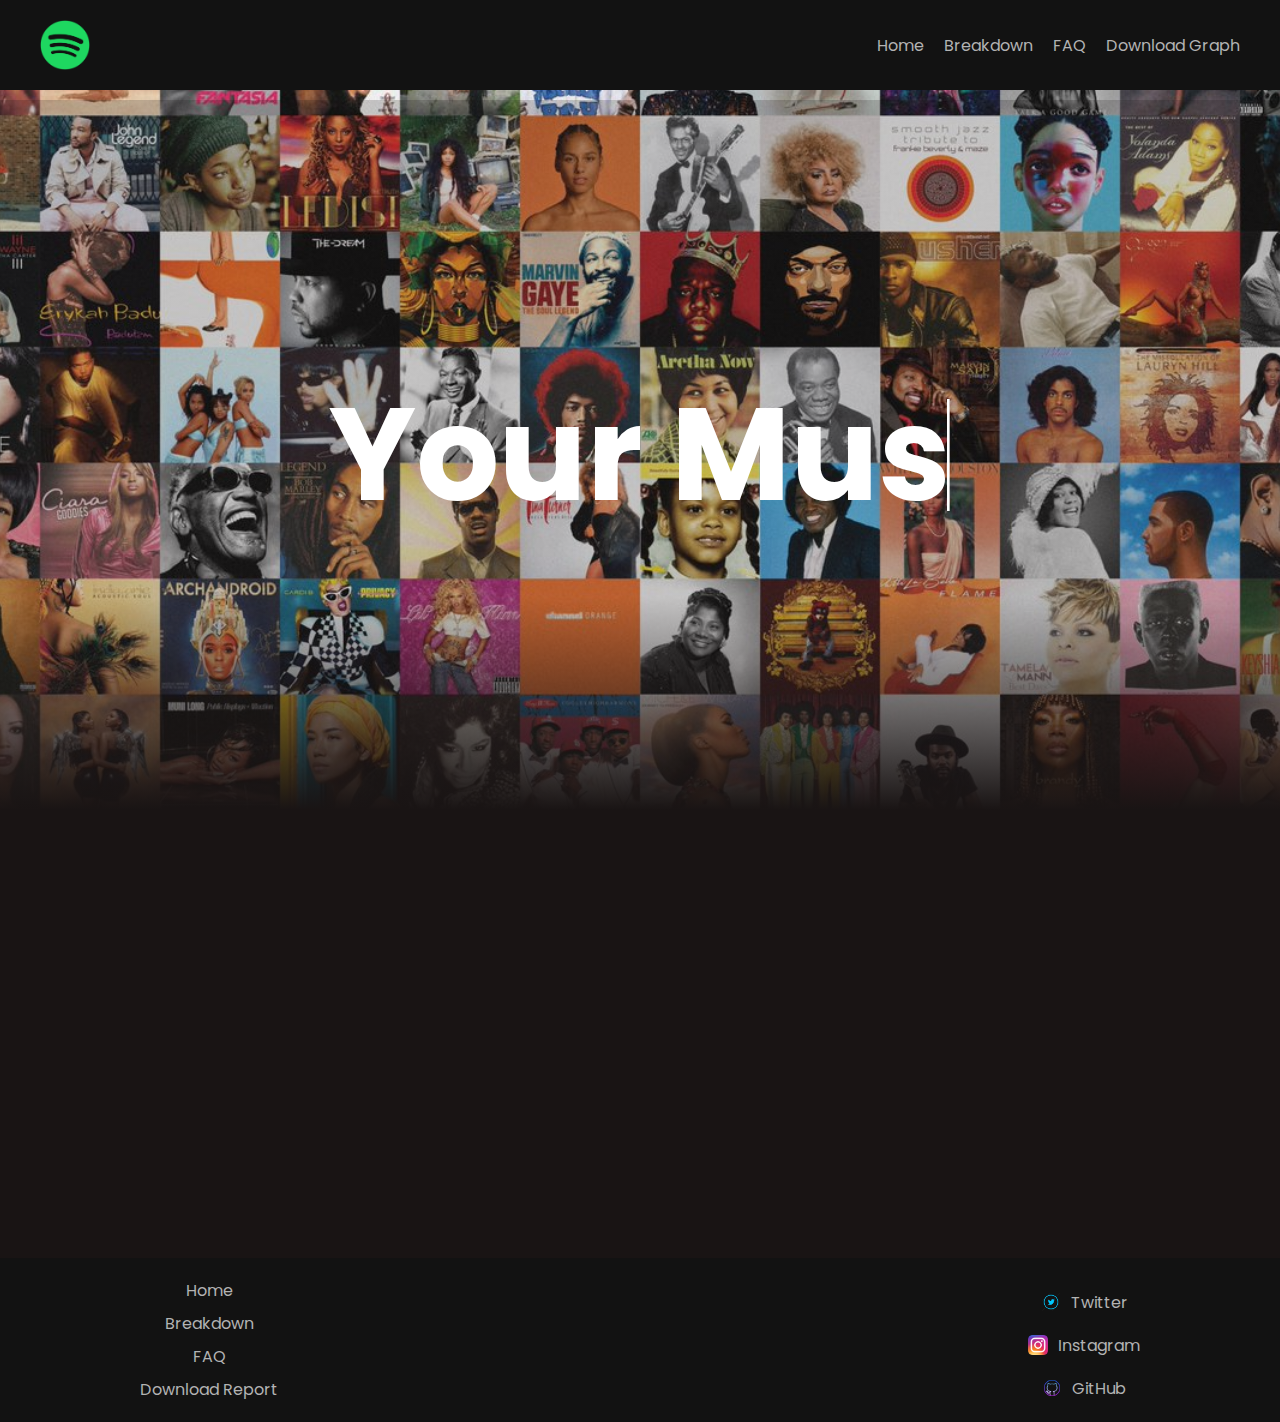
<file: index.html>
<!DOCTYPE html>
<html lang="en">
<head>
    <meta charset="UTF-8">
    <meta name="viewport" content="width=device-width, initial-scale=1.0">
    <title>Spotify Styled Website</title>
    <link rel="stylesheet" href="styles.css">
    <link href="https://fonts.googleapis.com/css2?family=Poppins:wght@300;400;600;700&display=swap" rel="stylesheet">
</head>
<body>

    <nav id="navbar" class="navbar">
        <a href="index.html" class="logo">
            <img src="SpotifyLogo.png" alt="Spotify Logo">
        </a>        
        <ul class="nav-links">
            <li><a href="#">Home</a></li>
            <li><a href="breakdown.html">Breakdown</a></li>
            <li><a href="faq.html">FAQ</a></li>
            <li><a href="download_report.html">Download Graph</a></li>
        </ul>
    </nav>

    <header class="hero">
        <div class="hero-overlay">
            <h1 id="typewriter"></h1>
        </div>
    </header>

    <section class="about">
        <div class="about-text">
            <h2>Welcome to Your Personalized Spotify Report</h2>
            <p>Analyze your listening habits, uncover hidden trends, and download beautiful graphs showing your musical journey.</p>
            <p>Break down your favorite artists, albums, and genres with style.</p>
            <p>Scroll through easy-to-read breakdowns or download them for sharing!</p>
            <a href="breakdown.html" class="cta-button">Take Me to My Report</a>
        </div>
    </section>

    <!-- Footer -->
    <footer class="footer">
        <div class="footer-container">
            <div class="footer-links">
                <a href="index.html">Home</a> 
                <a href="breakdown.html">Breakdown</a> 
                <a href="faq.html">FAQ</a> 
                <a href="download_report.html">Download Report</a>
            </div>
            <div class="socials">
                <a href="https://x.com/akkoStoN" target="_blank">
                    <img src="twitter-icon.png" alt="Twitter Icon" class="social-icon"> Twitter
                </a> 
                <a href="https://www.instagram.com/angelbadoobee/" target="_blank">
                    <img src="instagram-icon.png" alt="Instagram Icon" class="social-icon"> Instagram
                </a>  
                <a href="https://github.com/Angelbadoobee/" target="_blank">
                    <img src="github-icon.png" alt="GitHub Icon" class="social-icon"> GitHub
                </a>
            </div>
        </div>
    </footer>

    <script src="breakdown.js"></script>

</body>
</html>
</file>
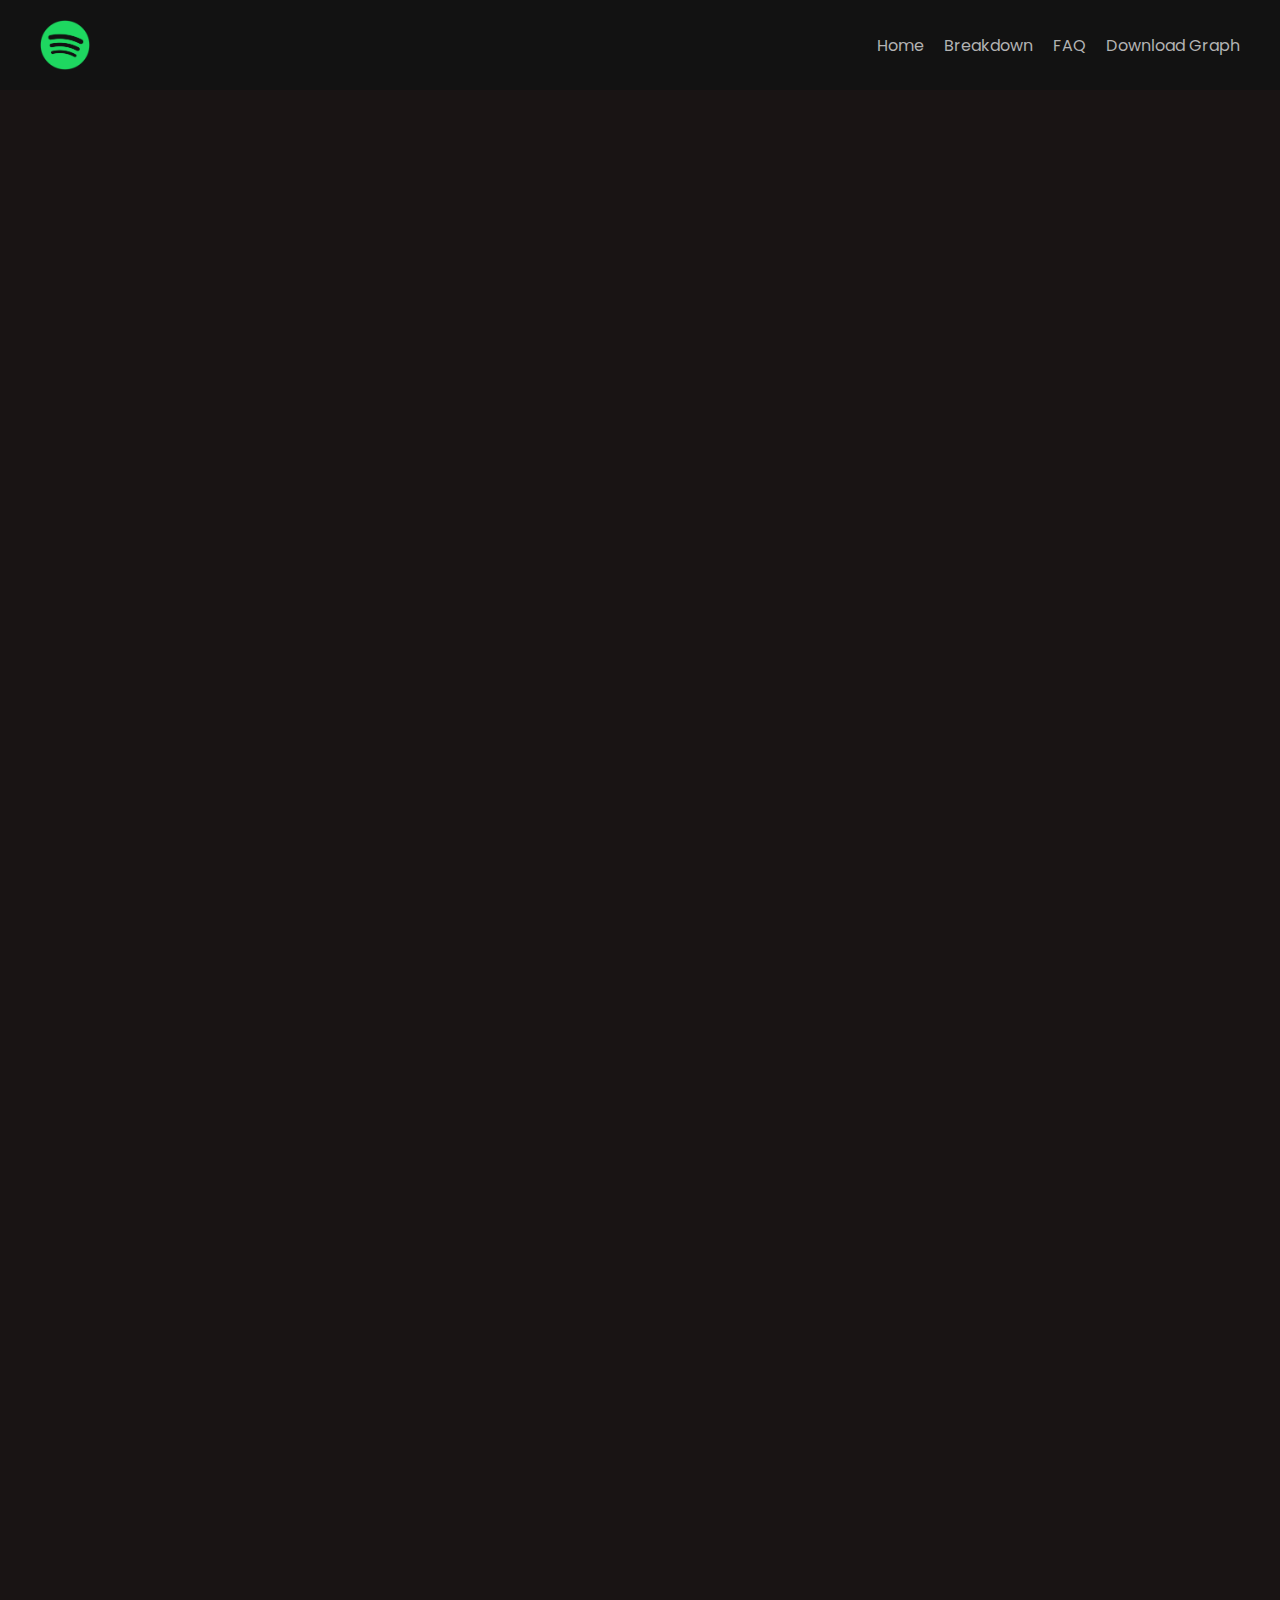
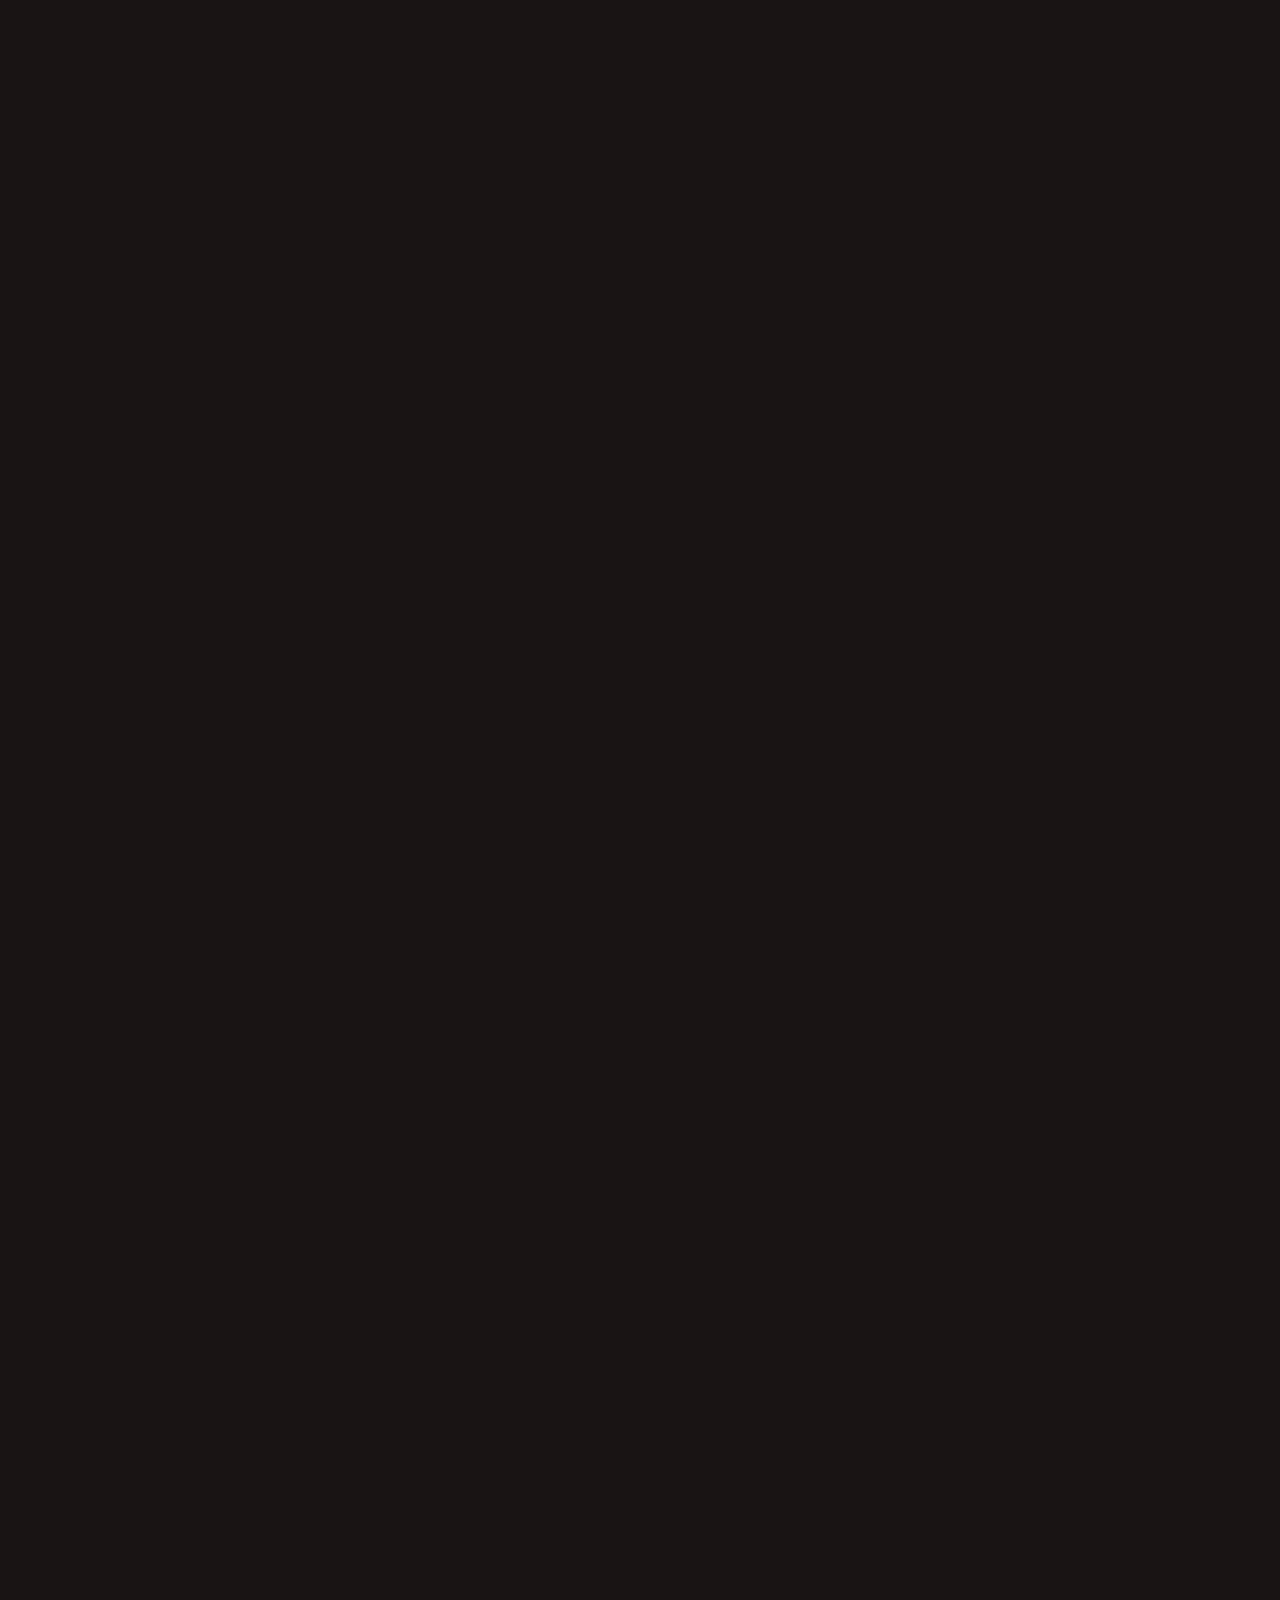
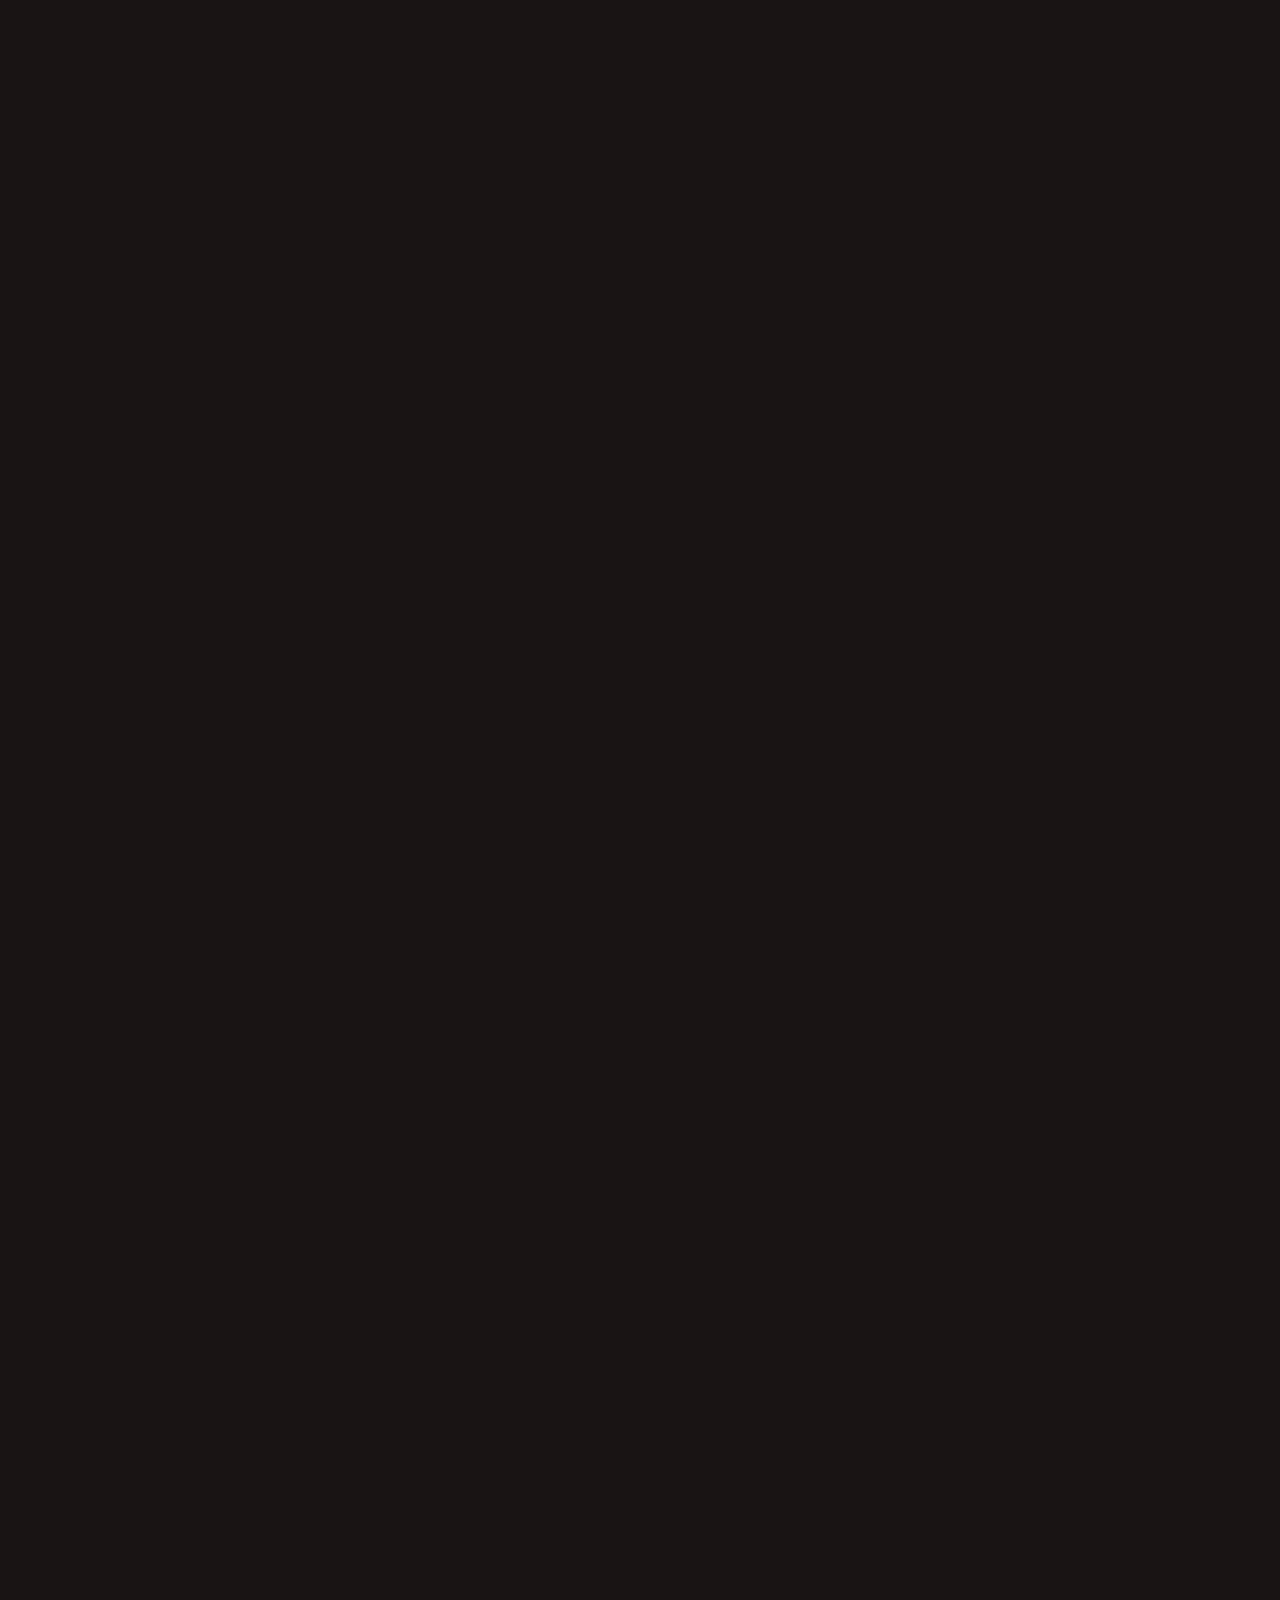
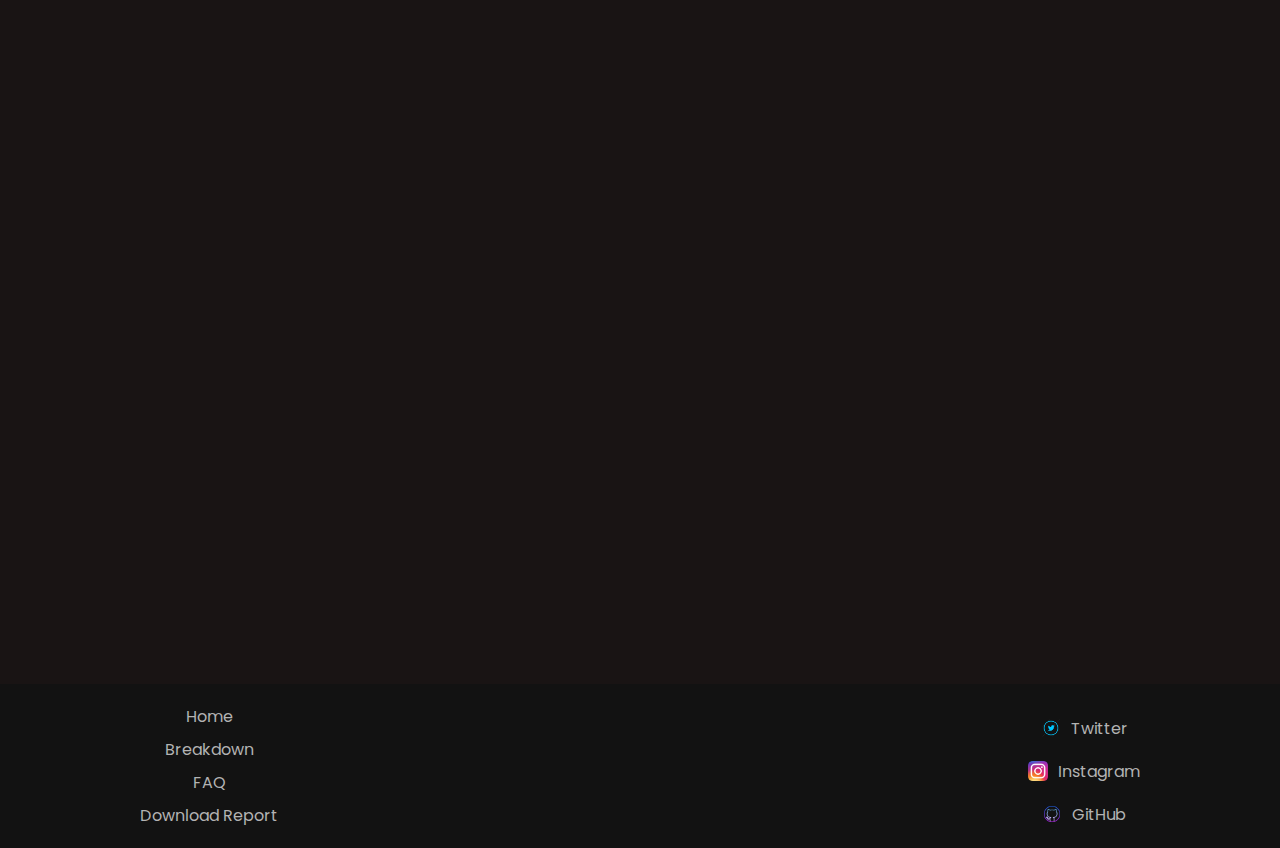
<file: breakdown.html>
<!DOCTYPE html>
<html lang="en">
<head>
    <meta charset="UTF-8">
    <meta name="viewport" content="width=device-width, initial-scale=1.0">
    <title>Your Music Breakdown</title>
    <link rel="stylesheet" href="styles.css">
    <link href="https://fonts.googleapis.com/css2?family=Poppins:wght@300;400;600;700&display=swap" rel="stylesheet">
    <script src="https://cdn.plot.ly/plotly-latest.min.js"></script>
</head>
<body>

    <!-- Navbar -->
    <nav id="navbar" class="navbar">
        <a href="index.html" class="logo">
            <img src="SpotifyLogo.png" alt="Spotify Logo">
        </a>        
        <ul class="nav-links">
            <li><a href="index.html">Home</a></li>
            <li><a href="breakdown.html">Breakdown</a></li>
            <li><a href="faq.html">FAQ</a></li>
            <li><a href="download_report.html">Download Graph</a></li>
        </ul>
    </nav>

    <!-- Main Content Wrapper -->
    <div class="main-content">

        <!-- Page Title and Upload Button -->
        <section class="about">
            <div class="about-text">
                <h2>Your Music Breakdown</h2>
                <p class="subtitle">Discover your hidden biases, unexpected patterns, and what you <em>actually</em> love</p>
                <button id="uploadButton" class="cta-button">Click here to upload your CSV file</button>
                <input type="file" id="fileInput" accept=".csv,.xls,.xlsx" style="display: none;">
            </div>
        </section>

        <!-- Visualizations Section -->
        <section id="visualizations" class="visualizations-container">
            
            <!-- Key Insights Section -->
            <div id="keyInsights" class="insights-grid" style="display: none;">
                <div class="insight-card">
                    <h3>Your Bias Score</h3>
                    <div id="biasScore" class="metric-large">-</div>
                    <p class="metric-description">How aligned are your expectations with your actual ratings?</p>
                </div>
                <div class="insight-card">
                    <h3>Biggest Surprise</h3>
                    <div id="biggestSurprise" class="metric-medium">-</div>
                    <p class="metric-description">The category that defied your expectations most</p>
                </div>
                <div class="insight-card">
                    <h3>Hidden Gem</h3>
                    <div id="hiddenGem" class="metric-medium">-</div>
                    <p class="metric-description">The song you rated highest despite initial skepticism</p>
                </div>
            </div>

            <!-- World Map for Song Origins -->
            <div class="chart-section">
                <h2 class="chart-title">Where Your Music Comes From</h2>
                <p class="chart-subtitle">Heat map of countries based on average ratings</p>
                <div id="worldMap" class="chart-container"></div>
            </div>

            <!-- Genre Heat Map -->
            <div class="chart-section">
                <h2 class="chart-title">Genre × Rating Matrix</h2>
                <p class="chart-subtitle">Which genres consistently deliver (or disappoint)?</p>
                <div id="genreHeatmap" class="chart-container"></div>
            </div>

            <!-- Race and Gender Comparison -->
            <div class="chart-section">
                <h2 class="chart-title">Rating by Demographics</h2>
                <p class="chart-subtitle">Average ratings across artist race and gender</p>
                <div class="charts-row">
                    <div id="raceChart" class="chart-half"></div>
                    <div id="genderChart" class="chart-half"></div>
                </div>
            </div>

            <!-- Expectation Gap Analysis -->
            <div class="chart-section">
                <h2 class="chart-title">Expectation vs. Reality</h2>
                <p class="chart-subtitle">Songs where your review sentiment didn't match your rating</p>
                <div id="expectationGap" class="chart-container"></div>
            </div>

            <!-- Track Length Analysis -->
            <div class="chart-section">
                <h2 class="chart-title">Does Length Matter?</h2>
                <p class="chart-subtitle">Track length vs. rating (do you punish long songs?)</p>
                <div id="trackLengthScatter" class="chart-container"></div>
            </div>

            <!-- Language Performance -->
            <div class="chart-section">
                <h2 class="chart-title">Language Breakdown</h2>
                <p class="chart-subtitle">How multilingual tracks perform in your ratings</p>
                <div id="languageRatings" class="chart-container"></div>
            </div>

            <!-- Release Date Trends -->
            <div class="chart-section">
                <h2 class="chart-title">Time Traveling Through Your Taste</h2>
                <p class="chart-subtitle">Rating trends across release years</p>
                <div id="releaseDateGraph" class="chart-container"></div>
            </div>

            <!-- Genre Variance Box Plot -->
            <div class="chart-section">
                <h2 class="chart-title">Rating Consistency by Genre</h2>
                <p class="chart-subtitle">Which genres are most polarizing for you?</p>
                <div id="genreVariance" class="chart-container"></div>
            </div>

            <!-- Song Cards Deck -->
            <div class="chart-section">
                <h2 class="chart-title">Your Top & Bottom Tracks</h2>
                <div id="songCards" class="song-cards-container"></div>
            </div>

        </section>

    </div>

    <!-- Footer -->
    <footer class="footer">
        <div class="footer-container">
            <div class="footer-links">
                <a href="index.html">Home</a> 
                <a href="breakdown.html">Breakdown</a> 
                <a href="faq.html">FAQ</a> 
                <a href="download_report.html">Download Report</a>
            </div>
            <div class="socials">
                <a href="https://x.com/akkoStoN" target="_blank">
                    <img src="twitter-icon.png" alt="Twitter Icon" class="social-icon"> Twitter
                </a> 
                <a href="https://www.instagram.com/angelbadoobee/" target="_blank">
                    <img src="instagram-icon.png" alt="Instagram Icon" class="social-icon"> Instagram
                </a>  
                <a href="https://github.com/TahshonHolmes/" target="_blank">
                    <img src="github-icon.png" alt="GitHub Icon" class="social-icon"> GitHub
                </a>
            </div>
        </div>
    </footer>

    <script src="breakdown.js"></script>
</body>
</html>
</file>
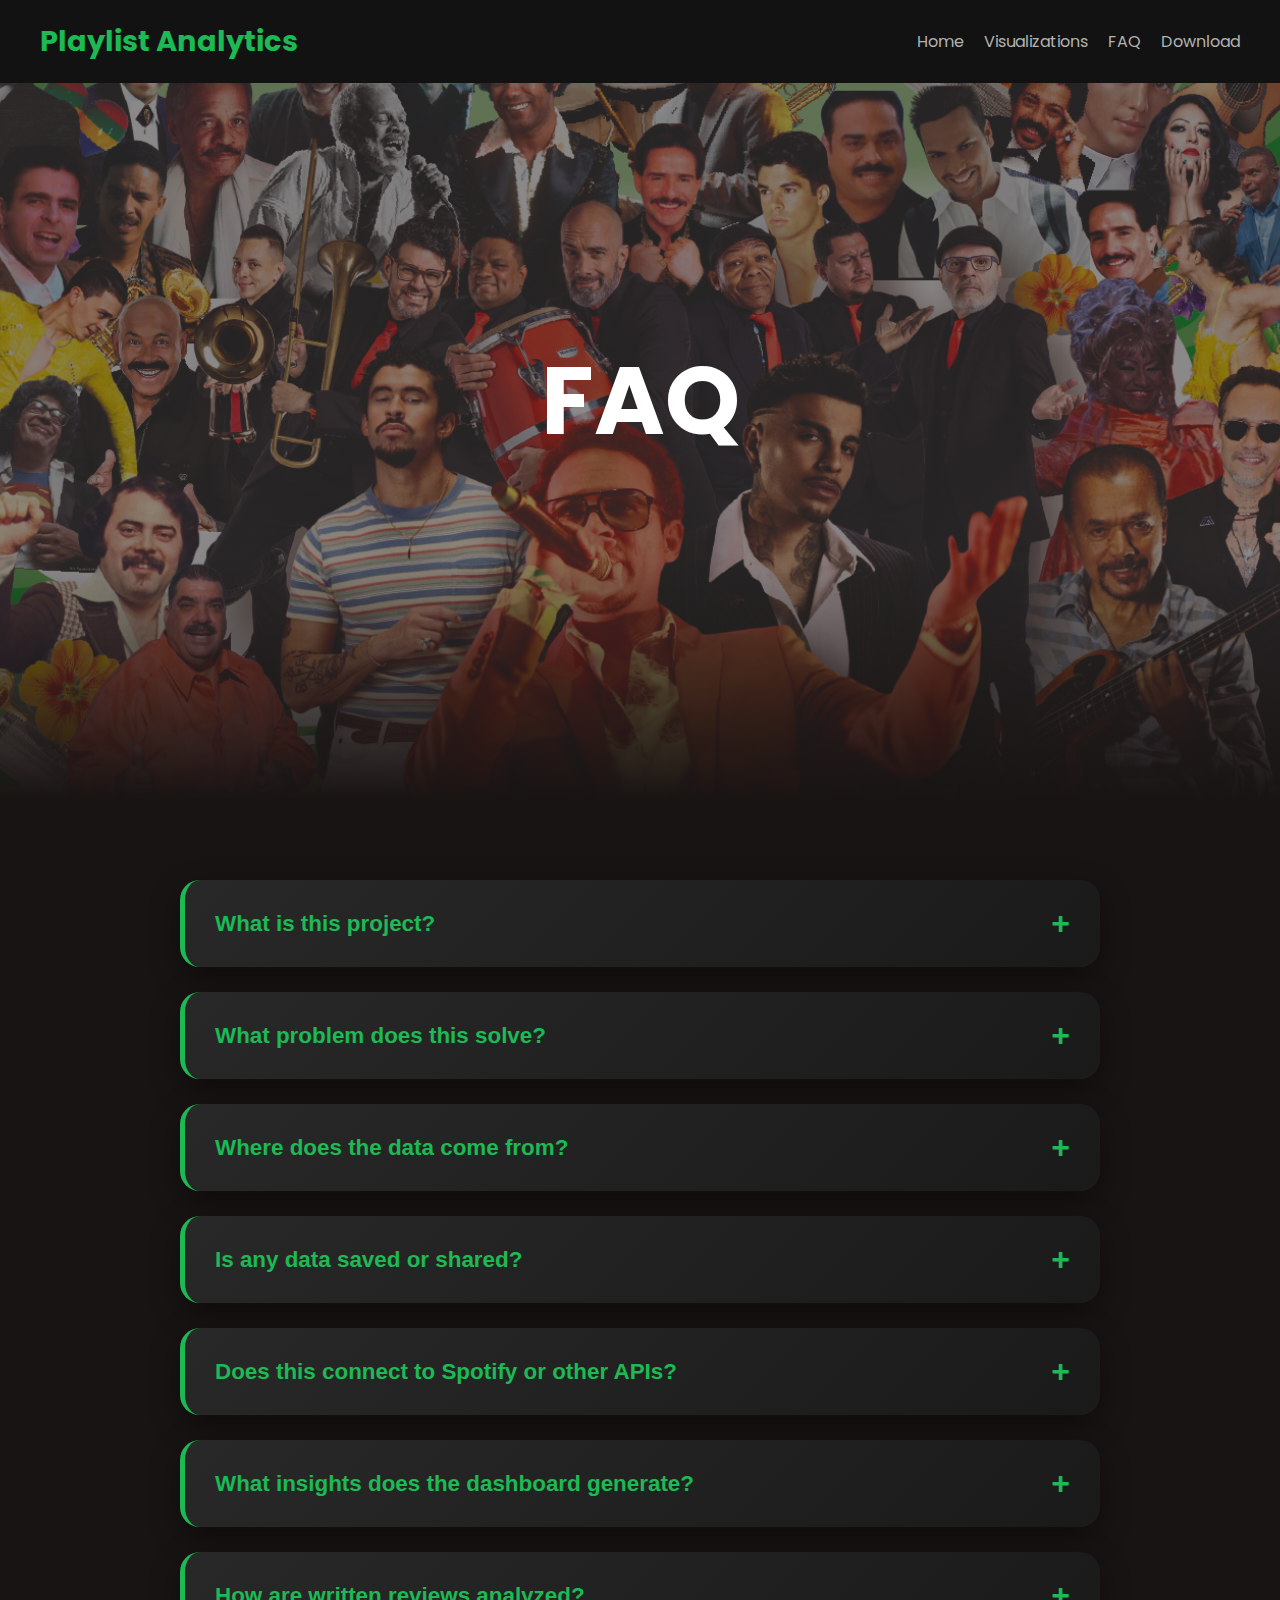
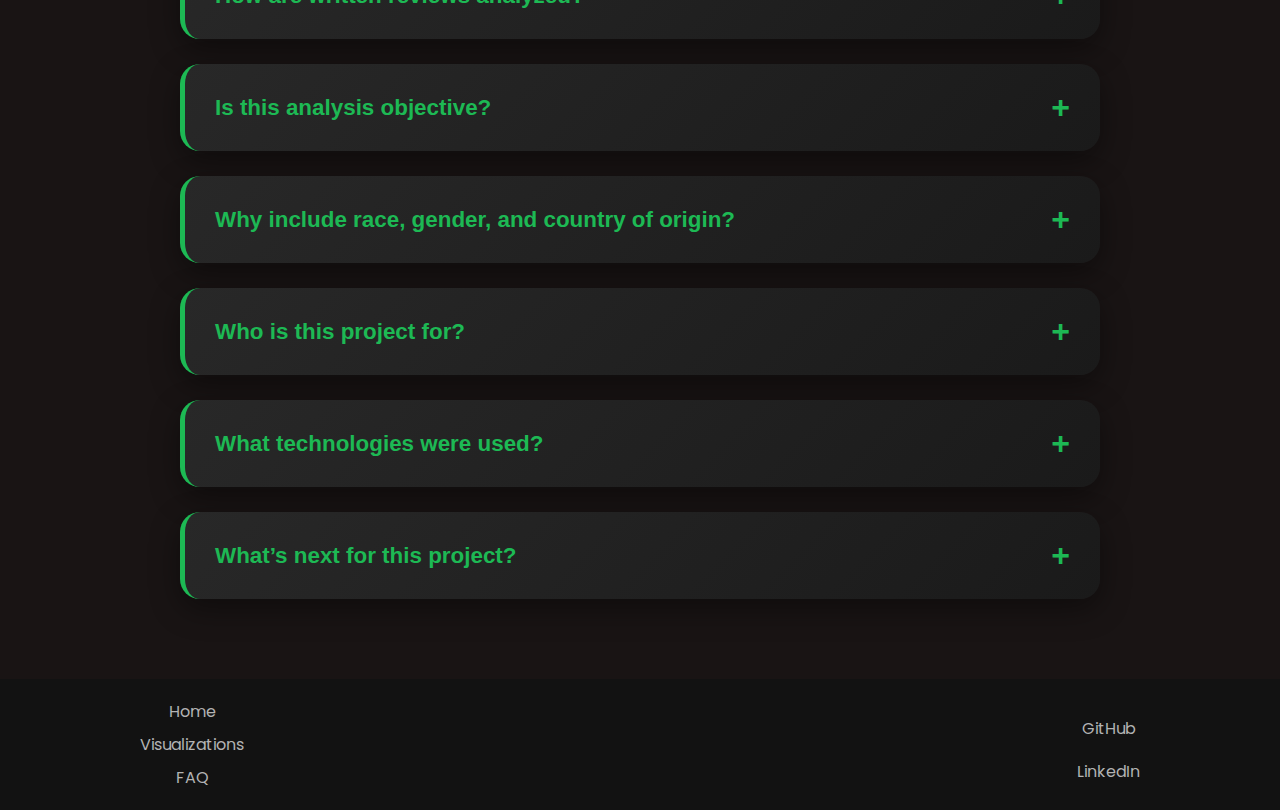
<file: faq.html>
<!DOCTYPE html>
<html lang="en">
<head>
    <meta charset="UTF-8">
    <meta name="viewport" content="width=device-width, initial-scale=1.0">
    <title>FAQ | Playlist Rating Dissection</title>

    <!-- Google Font -->
    <link href="https://fonts.googleapis.com/css2?family=Poppins:wght@300;400;600;700&display=swap" rel="stylesheet">

    <!-- Main Styles -->
    <link rel="stylesheet" href="styles.css">
</head>
<body>

    <!-- Navbar -->
    <nav class="navbar" id="navbar">
        <a href="index.html" class="logo">Playlist Analytics</a>
        <ul class="nav-links">
            <li><a href="index.html">Home</a></li>
            <li><a href="visualizations.html">Visualizations</a></li>
            <li><a href="faq.html" class="active">FAQ</a></li>
            <li><a href="download_report.html">Download</a></li>
        </ul>
    </nav>

    <!-- FAQ Banner -->
    <section class="faq-banner">
        <div class="faq-banner-overlay">
            <h1>FAQ</h1>
        </div>
    </section>

    <!-- FAQ Section -->
    <section class="faq-section">
        <div class="faq-container">

            <div class="faq-item">
                <button class="faq-question">
                    <span>What is this project?</span>
                    <span class="faq-icon">+</span>
                </button>
                <div class="faq-answer">
                    <p>
                        This is a client-side music analytics dashboard that explores personal playlist ratings.
                        It combines numerical scores, written reviews, and metadata to reveal patterns in taste,
                        bias, and consistency.
                    </p>
                </div>
            </div>

            <div class="faq-item">
                <button class="faq-question">
                    <span>What problem does this solve?</span>
                    <span class="faq-icon">+</span>
                </button>
                <div class="faq-answer">
                    <p>
                        Streaming platforms show engagement metrics, but they rarely explain <em>why</em>
                        listeners feel the way they do. This project focuses on reflective analysis rather
                        than recommendation algorithms.
                    </p>
                </div>
            </div>

            <div class="faq-item">
                <button class="faq-question">
                    <span>Where does the data come from?</span>
                    <span class="faq-icon">+</span>
                </button>
                <div class="faq-answer">
                    <p>
                        All data is user-provided via locally uploaded CSV files. Nothing is stored,
                        tracked, or sent to a server.
                    </p>
                </div>
            </div>

            <div class="faq-item">
                <button class="faq-question">
                    <span>Is any data saved or shared?</span>
                    <span class="faq-icon">+</span>
                </button>
                <div class="faq-answer">
                    <p>
                        No. The dashboard runs entirely in the browser. Once the page is refreshed,
                        all uploaded data is cleared.
                    </p>
                </div>
            </div>

            <div class="faq-item">
                <button class="faq-question">
                    <span>Does this connect to Spotify or other APIs?</span>
                    <span class="faq-icon">+</span>
                </button>
                <div class="faq-answer">
                    <p>
                        No. The project intentionally avoids external APIs to keep the focus on
                        user-curated data and subjective evaluation.
                    </p>
                </div>
            </div>

            <div class="faq-item">
                <button class="faq-question">
                    <span>What insights does the dashboard generate?</span>
                    <span class="faq-icon">+</span>
                </button>
                <div class="faq-answer">
                    <p>
                        It explores rating distributions, genre trends, track length effects,
                        sentiment vs. score gaps, language patterns, and consistency across artists
                        and albums.
                    </p>
                </div>
            </div>

            <div class="faq-item">
                <button class="faq-question">
                    <span>How are written reviews analyzed?</span>
                    <span class="faq-icon">+</span>
                </button>
                <div class="faq-answer">
                    <p>
                        Reviews are analyzed using keyword-based sentiment scoring. The goal is not
                        perfect accuracy, but to highlight mismatches between emotional tone and
                        numeric ratings.
                    </p>
                </div>
            </div>

            <div class="faq-item">
                <button class="faq-question">
                    <span>Is this analysis objective?</span>
                    <span class="faq-icon">+</span>
                </button>
                <div class="faq-answer">
                    <p>
                        No — and that’s intentional. Subjectivity is treated as a data source.
                        Bias, expectations, and cultural context are part of the signal, not noise.
                    </p>
                </div>
            </div>

            <div class="faq-item">
                <button class="faq-question">
                    <span>Why include race, gender, and country of origin?</span>
                    <span class="faq-icon">+</span>
                </button>
                <div class="faq-answer">
                    <p>
                        These fields allow exploration of representation and listening patterns.
                        They are not used to rank or stereotype artists, and all data is
                        user-defined.
                    </p>
                </div>
            </div>

            <div class="faq-item">
                <button class="faq-question">
                    <span>Who is this project for?</span>
                    <span class="faq-icon">+</span>
                </button>
                <div class="faq-answer">
                    <p>
                        This dashboard is for music listeners, analysts, and anyone interested
                        in exploring taste through data rather than algorithms.
                    </p>
                </div>
            </div>

            <div class="faq-item">
                <button class="faq-question">
                    <span>What technologies were used?</span>
                    <span class="faq-icon">+</span>
                </button>
                <div class="faq-answer">
                    <p>
                        Built with HTML, CSS, and vanilla JavaScript. Data is parsed from CSV files
                        and visualized using Plotly.js for interactive exploration.
                    </p>
                </div>
            </div>

            <div class="faq-item">
                <button class="faq-question">
                    <span>What’s next for this project?</span>
                    <span class="faq-icon">+</span>
                </button>
                <div class="faq-answer">
                    <p>
                        Planned improvements include deeper sentiment analysis, playlist comparisons,
                        exportable reports, and enhanced filtering.
                    </p>
                </div>
            </div>

        </div>
    </section>

    <!-- Footer -->
    <footer class="footer">
        <div class="footer-container">
            <div class="footer-links">
                <a href="index.html">Home</a>
                <a href="visualizations.html">Visualizations</a>
                <a href="faq.html">FAQ</a>
            </div>
            <div class="socials">
                <a href="#">GitHub</a>
                <a href="#">LinkedIn</a>
            </div>
        </div>
    </footer>

    <!-- FAQ Accordion Script -->
    <script>
        document.querySelectorAll('.faq-question').forEach(button => {
            button.addEventListener('click', () => {
                const item = button.parentElement;
                item.classList.toggle('active');
            });
        });
    </script>

</body>
</html>
</file>
<file: styles.css>
/* Basic Reset */
* {
    margin: 0;
    padding: 0;
    box-sizing: border-box;
}

/* Font */
body {
    font-family: 'Poppins', sans-serif;
    background-color: #191414;
    color: #ffffff;
    display: flex;
    flex-direction: column;
    min-height: 100vh;
}

/* Navbar */
.navbar {
    display: flex;
    justify-content: space-between;
    align-items: center;
    background-color: #191414;
    padding: 20px 40px;
    position: sticky;
    top: 0;
    z-index: 1000;
    transition: top 0.3s;
}

.navbar .logo {
    font-size: 1.8rem;
    font-weight: bold;
    color: #1DB954;
}

.navbar .nav-links {
    list-style: none;
    display: flex;
    gap: 20px;
}

.navbar .nav-links li a {
    text-decoration: none;
    color: #b3b3b3;
    font-size: 1rem;
    transition: color 0.3s;
}

.navbar .nav-links li a:hover {
    color: #1DB954;
}

/* Hero Section */
.hero {
    background: url('home page collage.jpg') no-repeat center center/cover;
    height: 90vh;
    position: relative;
}

.hero-overlay {
    width: 100%;
    height: 100%;
    background: linear-gradient(to bottom, rgba(25,20,20,0.2) 70%, #191414 100%);
    display: flex;
    align-items: center;
    justify-content: center;
}

.hero-overlay h1 {
    font-size: 2.5rem;
    color: #ffffff;
    text-align: center;
}

/* About Section */
.about {
    padding: 60px 40px;
    text-align: center;
    animation: fadeUp 2s ease forwards;
    opacity: 0;
    flex-grow: 1;
}

.about h2 {
    font-size: 2.5rem;
    margin-bottom: 20px;
    color: #1DB954;
}

.about .subtitle {
    font-size: 1.3rem;
    margin-bottom: 30px;
    color: #b3b3b3;
    font-style: italic;
}

.about p {
    font-size: 1.2rem;
    margin: 10px 0;
    color: #cccccc;
}

.cta-button {
    font-size: 1.8rem;
    padding: 1rem 2rem;
    background-color: #1DB954;
    color: #fff;
    border: none;
    border-radius: 30px;
    cursor: pointer;
    transition: all 0.3s ease;
    text-decoration: none;
    display: inline-block;
    font-weight: bold;
    margin-top: 1rem;
}

/* Hover Effects */
.cta-button:hover {
    transform: scale(1.05);
    background-color: #1ed760;
    color: #fff;
    box-shadow: 0 0 30px rgba(29, 185, 84, 0.5);
}

.cta-button span {
    display: inline-block;
    transition: transform 0.5s ease;
}

.cta-button:hover span {
    transform: rotate(10deg);
}

/* Visualizations Container */
.visualizations-container {
    padding: 40px 20px;
    max-width: 1400px;
    margin: 0 auto;
}

/* Key Insights Section */
.insights-grid {
    display: grid;
    grid-template-columns: repeat(auto-fit, minmax(300px, 1fr));
    gap: 30px;
    margin-bottom: 60px;
    animation: fadeUp 1s ease forwards;
}

.insight-card {
    background: linear-gradient(135deg, #282828 0%, #1a1a1a 100%);
    padding: 30px;
    border-radius: 20px;
    text-align: center;
    border: 2px solid #1DB954;
    transition: all 0.3s ease;
}

.insight-card:hover {
    transform: translateY(-10px);
    box-shadow: 0 20px 40px rgba(29, 185, 84, 0.3);
}

.insight-card h3 {
    color: #1DB954;
    font-size: 1.2rem;
    margin-bottom: 15px;
    text-transform: uppercase;
    letter-spacing: 2px;
}

.metric-large {
    font-size: 4rem;
    font-weight: bold;
    color: #1ed760;
    margin: 20px 0;
    text-shadow: 0 0 20px rgba(29, 185, 84, 0.5);
}

.metric-medium {
    font-size: 1.8rem;
    font-weight: 600;
    color: #ffffff;
    margin: 20px 0;
}

.metric-description {
    color: #b3b3b3;
    font-size: 0.95rem;
    line-height: 1.5;
}

/* Chart Sections */
.chart-section {
    margin-bottom: 80px;
    animation: fadeUp 1s ease forwards;
    opacity: 0;
    animation-delay: 0.3s;
}

.chart-title {
    font-size: 2.5rem;
    color: #1DB954;
    margin-bottom: 10px;
    text-align: center;
}

.chart-subtitle {
    font-size: 1.2rem;
    color: #b3b3b3;
    margin-bottom: 30px;
    text-align: center;
    font-style: italic;
}

.chart-container {
    background: #282828;
    padding: 30px;
    border-radius: 20px;
    box-shadow: 0 10px 30px rgba(0, 0, 0, 0.5);
    min-height: 400px;
}

.charts-row {
    display: grid;
    grid-template-columns: repeat(auto-fit, minmax(400px, 1fr));
    gap: 30px;
}

.chart-half {
    background: #282828;
    padding: 30px;
    border-radius: 20px;
    box-shadow: 0 10px 30px rgba(0, 0, 0, 0.5);
    min-height: 400px;
}

/* Song Cards */
.song-cards-container {
    display: flex;
    flex-direction: column;
    gap: 50px;
}

.card-section h3 {
    font-size: 2rem;
    color: #1DB954;
    margin-bottom: 20px;
    text-align: center;
}

.song-card {
    background: linear-gradient(135deg, #282828 0%, #1a1a1a 100%);
    padding: 25px;
    border-radius: 15px;
    margin-bottom: 20px;
    border-left: 5px solid #1DB954;
    transition: all 0.3s ease;
}

.song-card:hover {
    transform: translateX(10px);
    box-shadow: 0 10px 30px rgba(29, 185, 84, 0.3);
}

.song-card.top {
    border-left-color: #1DB954;
}

.song-card.bottom {
    border-left-color: #e74c3c;
}

.song-card-header {
    display: flex;
    justify-content: space-between;
    align-items: center;
    margin-bottom: 15px;
}

.song-card h4 {
    font-size: 1.5rem;
    color: #ffffff;
    margin: 0;
}

.song-card .rating {
    font-size: 1.8rem;
    font-weight: bold;
    padding: 5px 15px;
    border-radius: 10px;
}

.rating.high {
    background: #1DB954;
    color: #ffffff;
}

.rating.mid {
    background: #f39c12;
    color: #ffffff;
}

.rating.low {
    background: #e74c3c;
    color: #ffffff;
}

.song-card .artist {
    font-size: 1.2rem;
    color: #1DB954;
    margin-bottom: 10px;
}

.song-card .details {
    color: #b3b3b3;
    margin-bottom: 15px;
    font-size: 0.95rem;
}

.song-card .review {
    color: #cccccc;
    font-style: italic;
    line-height: 1.6;
    margin-bottom: 15px;
    padding: 15px;
    background: rgba(255, 255, 255, 0.05);
    border-radius: 10px;
}

.song-card .metadata {
    display: flex;
    justify-content: space-between;
    color: #888;
    font-size: 0.85rem;
}

/* Footer */
.footer {
    background-color: #121212;
    padding: 20px;
    text-align: center;
    width: 100%;
    margin-top: auto;
}

.footer-container {
    display: flex;
    justify-content: space-between;
    align-items: center;
    max-width: 1000px;
    margin: 0 auto;
    gap: 20px;
}

.footer-links {
    display: flex;
    flex-direction: column;
    gap: 8px;
}

.footer-links a {
    color: #b3b3b3;
    text-decoration: none;
    transition: color 0.3s;
}

.footer-links a:hover {
    color: #1DB954;
}

.socials {
    display: flex;
    flex-direction: column;
    gap: 8px;
    align-items: center;
}

.socials a {
    color: #b3b3b3;
    text-decoration: none;
    display: flex;
    align-items: center;
    gap: 10px;
    transition: color 0.3s;
}

.socials a:hover {
    color: #1DB954;
}

.social-icon {
    width: 20px;
    height: 20px;
    object-fit: contain;
}

.socials a {
    margin-top: 10px;
}

.main-content {
    flex-grow: 1;
}

/* Animations */
@keyframes fadeUp {
    0% {
        transform: translateY(50px);
        opacity: 0;
    }
    100% {
        transform: translateY(0px);
        opacity: 1;
    }
}

/* Typewriter Effect */
#typewriter {
    font-size: 130px;
    color: #ffffff;
    font-weight: bold;
    position: relative;
}

#typewriter::after {
    content: '|';
    font-weight: 100;
    animation: blink 1.5s infinite;
    position: absolute;
    right: -10px;
    font-size: inherit;
    color: #ffffff;
}

@keyframes blink {
    0%, 50%, 100% {
        opacity: 1;
    }
    25%, 75% {
        opacity: 0;
    }
}

#navbar {
    position: fixed;
    top: 0;
    width: 100%;
    background-color: #121212;
    z-index: 1000;
    transition: top 0.3s;
}

.logo img {
    height: 50px;
    width: auto;
    object-fit: contain;
    display: block;
}

.logo {
    display: flex;
    align-items: center;
    text-decoration: none;
}

.hero, .about {
    padding-top: 100px;
}

/* FAQ Banner */
.faq-banner {
    background: url('FAQBanner.jpg') no-repeat center center/cover;
    height: 800px;
    position: relative;
}

.faq-banner-overlay {
    width: 100%;
    height: 100%;
    background: linear-gradient(to bottom, rgba(25, 20, 20, 0.5) 70%, #191414 100%);
    display: flex;
    align-items: center;
    justify-content: center;
}

.faq-banner h1 {
    font-size: 6rem;
    color: #ffffff;
    text-align: center;
}

/* Download Report Banner */
.download-report-banner {
    position: relative;
    background-image: url('DownloadReportBanner.jpg');
    background-size: cover;
    background-position: center;
    height: 60vh;
    display: flex;
    align-items: center;
    justify-content: center;
    text-align: center;
}

.download-report-banner-overlay {
    width: 100%;
    height: 100%;
    background: linear-gradient(to bottom, rgba(25, 20, 20, 0.5) 70%, #191414 100%);
    display: flex;
    align-items: center;
    justify-content: center;
}

.download-report-banner-overlay h1 {
    font-size: 6rem;
    font-weight: bold;
    color: #fff;
}

/* Download Report Section */
.download-report-section {
    padding: 40px;
    text-align: center;
    background-color: #191414;
}

.download-instructions {
    font-size: 1.5rem;
    margin-bottom: 20px;
    color: #ddd;
}

.download-btn {
    display: inline-block;
    background-color: #1DB954;
    color: white;
    padding: 15px 30px;
    font-size: 1.2rem;
    font-weight: bold;
    text-decoration: none;
    border-radius: 10px;
    transition: background-color 0.3s, transform 0.3s;
}

.download-btn:hover {
    background-color: #1ed760;
    transform: scale(1.1);
}

.download-btn:active {
    transform: scale(1);
}

.highlight {
    color: #1DB954;
    font-weight: bold;
}

/* Responsive Design */
@media (max-width: 768px) {
    .footer-container {
        flex-direction: column;
        text-align: center;
    }
    
    .charts-row {
        grid-template-columns: 1fr;
    }
    
    .insights-grid {
        grid-template-columns: 1fr;
    }
    
    .chart-title {
        font-size: 2rem;
    }
    
    #typewriter {
        font-size: 60px;
    }
    
    .navbar {
        padding: 15px 20px;
    }
    
    .song-card h4 {
        font-size: 1.2rem;
    }
}

/* FAQ Section */
.faq-section {
    padding: 80px 40px;
    max-width: 1000px;
    margin: 0 auto;
}

.faq-container {
    display: flex;
    flex-direction: column;
    gap: 25px;
}

/* FAQ Card */
.faq-item {
    background: linear-gradient(135deg, #282828 0%, #1a1a1a 100%);
    border-radius: 20px;
    overflow: hidden;
    border-left: 5px solid #1DB954;
    box-shadow: 0 10px 30px rgba(0,0,0,0.4);
    transition: transform 0.3s ease, box-shadow 0.3s ease;
}

.faq-item:hover {
    transform: translateX(6px);
    box-shadow: 0 20px 40px rgba(29,185,84,0.25);
}

/* Question Button */
.faq-question {
    width: 100%;
    background: none;
    border: none;
    color: #ffffff;
    padding: 25px 30px;
    font-size: 1.4rem;
    font-weight: 600;
    display: flex;
    justify-content: space-between;
    align-items: center;
    cursor: pointer;
    text-align: left;
}

.faq-question span:first-child {
    color: #1DB954;
}

/* Icon */
.faq-icon {
    font-size: 2rem;
    color: #1DB954;
    transition: transform 0.3s ease;
}

/* Answer */
.faq-answer {
    max-height: 0;
    overflow: hidden;
    background: rgba(255,255,255,0.03);
    transition: max-height 0.4s ease, padding 0.3s ease;
    padding: 0 30px;
}

.faq-answer p {
    color: #cccccc;
    font-size: 1.05rem;
    line-height: 1.7;
    padding-bottom: 25px;
}

/* Active State */
.faq-item.active .faq-answer {
    max-height: 300px;
    padding-top: 10px;
}

.faq-item.active .faq-icon {
    transform: rotate(45deg);
}
</file>
